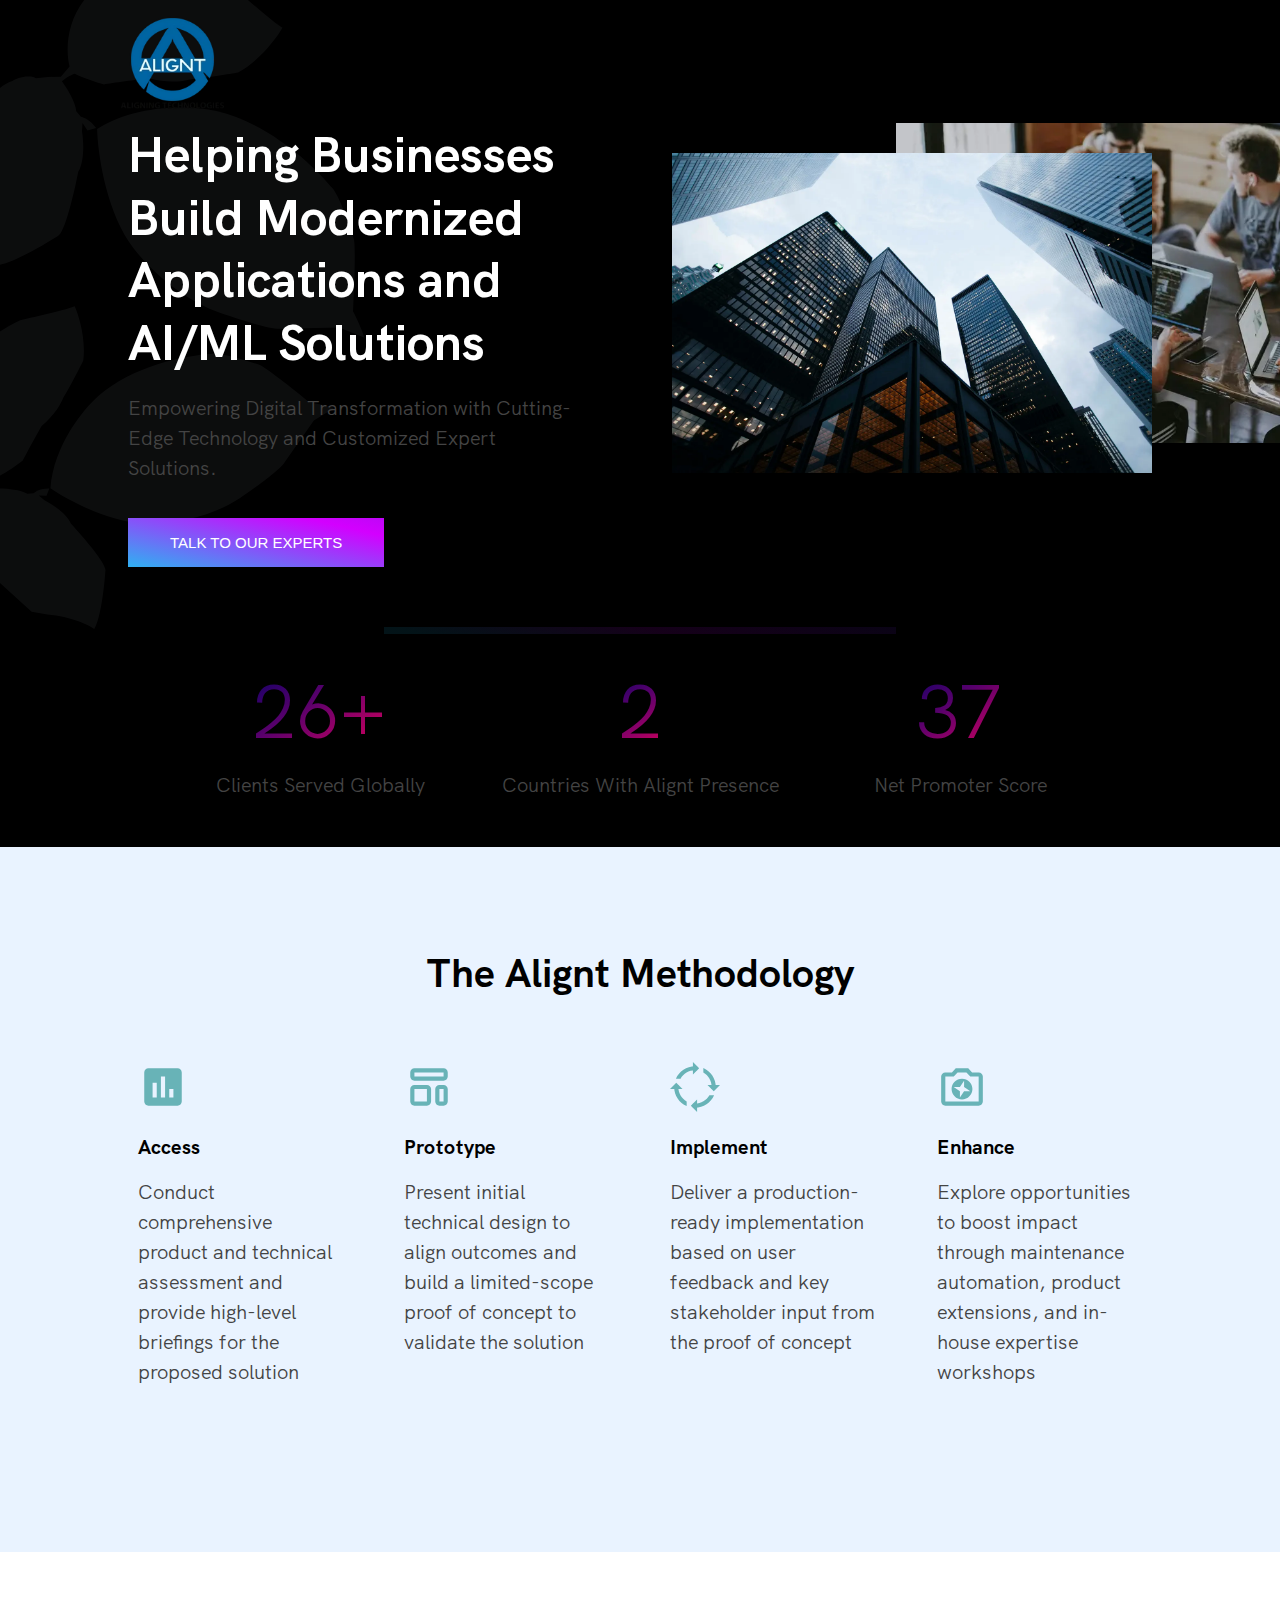
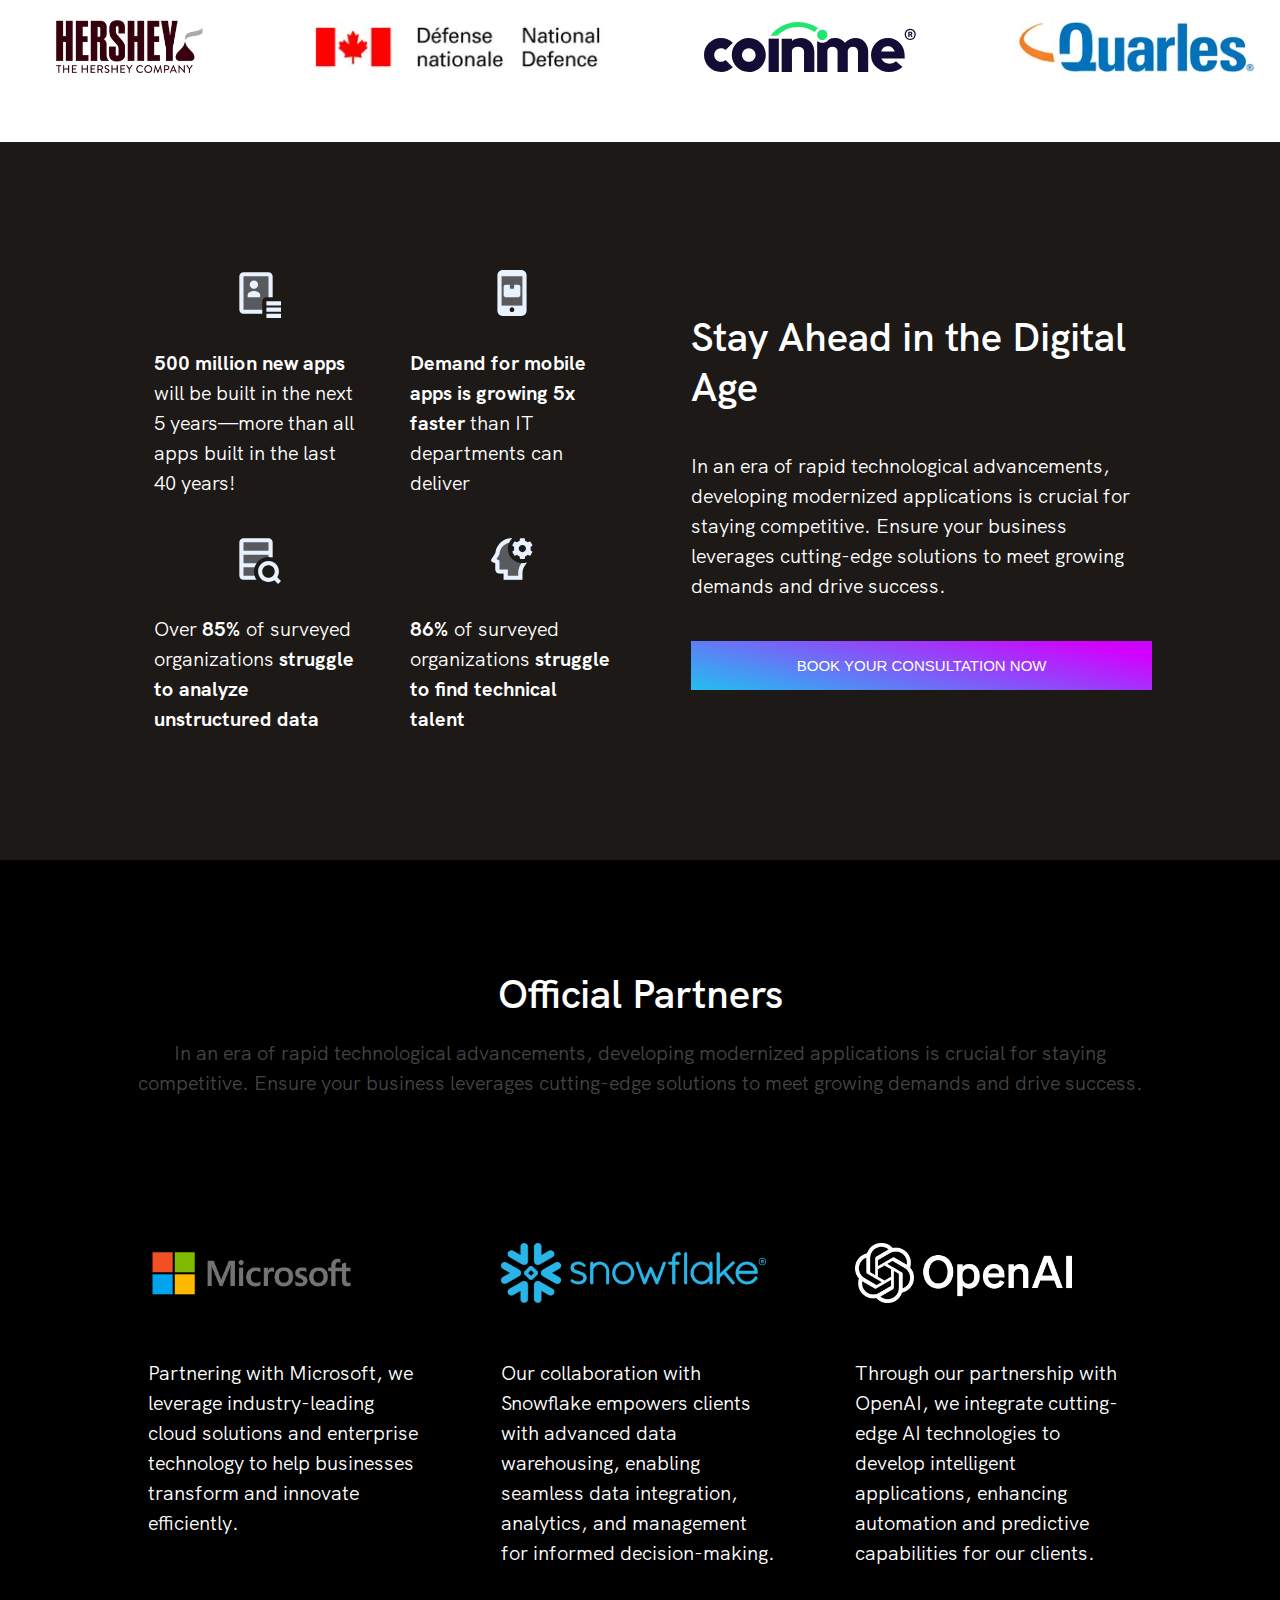
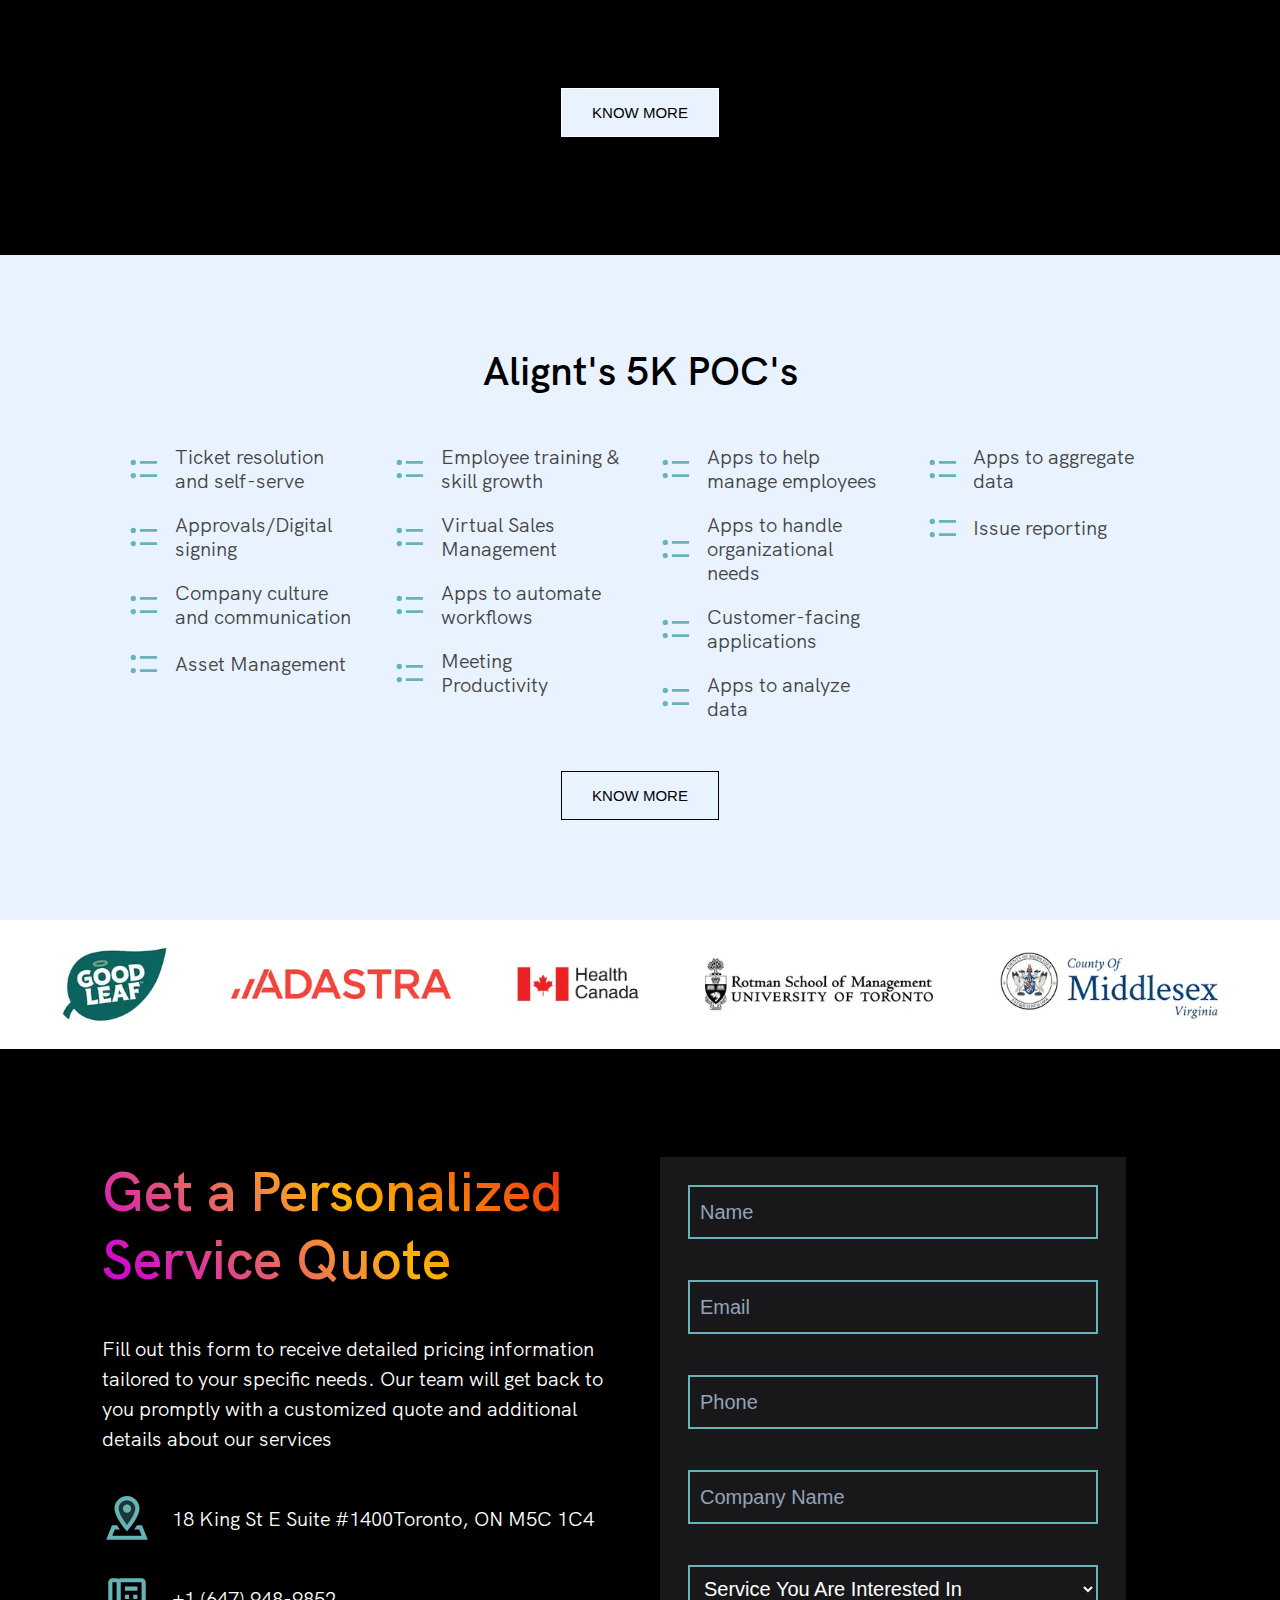
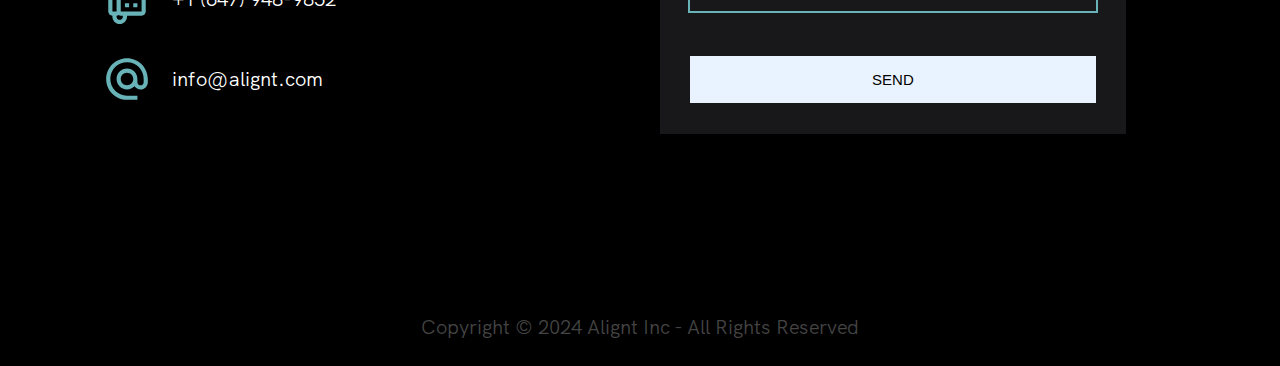
<file: ALIGNT/index.html>
<!DOCTYPE html>
<html lang="en">
  <head>
    <meta charset="UTF-8" />
    <meta name="viewport" content="width=device-width, initial-scale=1.0" />
    <title>ALIGNT</title>
    <link rel="stylesheet" href="style.css" />
  </head>
  <body>
    <div id="home__main">
      <div id="hero">
        <div id="home__hero__section">
          <div id="home__logo">
            <img
              class="brand__logo"
              src="images/alignt-logo.webp"
              alt="alignt-logo"
            />
          </div>
          <div id="home__hero__top">
            <div id="home__hero__left">
              <h1>
                Helping Businesses Build Modernized Applications and AI/ML
                Solutions
              </h1>
              <p>
                Empowering Digital Transformation with Cutting-Edge Technology
                and Customized Expert Solutions.
              </p>
              <a href="#contact__box">
                <button class="gradiant__btn">Talk to our experts</button>
              </a>
            </div>
            <div id="home__hero__right">
              <img class="hero__image1" src="images/hero1.webp" alt="hero1" />
              <img class="hero__image2" src="images/hero2.webp" alt="hero2" />
            </div>
          </div>
          <div class="hero__line"></div>
        </div>
      </div>
      <div id="numbers__section">
        <div class="number__card">
          <h1><span id="number1">0</span><span>+</span></h1>
          <p>Clients Served Globally</p>
        </div>
        <div class="number__card">
          <h1 id="number2">0</h1>
          <p>Countries With Alignt Presence</p>
        </div>
        <div class="number__card">
          <h1 id="number3">0</h1>
          <p>Net Promoter Score</p>
        </div>
      </div>
      <div id="methodology__section">
        <h2>The Alignt Methodology</h2>
        <div id="methodology__cards">
          <div class="methodology__card">
            <svg
              xmlns="http://www.w3.org/2000/svg"
              width="24"
              height="24"
              viewBox="0 0 24 24"
            >
              <path
                d="M19 3H5c-1.1 0-2 .9-2 2v14c0 1.1.9 2 2 2h14c1.1 0 2-.9 2-2V5c0-1.1-.9-2-2-2zM9 17H7v-7h2v7zm4 0h-2V7h2v10zm4 0h-2v-4h2v4z"
              ></path>
            </svg>
            <h5>Access</h5>
            <p>
              Conduct comprehensive product and technical assessment and provide
              high-level briefings for the proposed solution
            </p>
          </div>
          <div class="methodology__card">
            <svg xmlns="http://www.w3.org/2000/svg" viewBox="0 0 24 24">
              <path
                d="M 5 3 C 3.9069372 3 3 3.9069372 3 5 L 3 7 C 3 8.0930628 3.9069372 9 5 9 L 19 9 C 20.093063 9 21 8.0930628 21 7 L 21 5 C 21 3.9069372 20.093063 3 19 3 L 5 3 z M 5 5 L 19 5 L 19 7 L 5 7 L 5 5 z M 5 11 C 3.9069372 11 3 11.906937 3 13 L 3 19 C 3 20.093063 3.9069372 21 5 21 L 11 21 C 12.093063 21 13 20.093063 13 19 L 13 13 C 13 11.906937 12.093063 11 11 11 L 5 11 z M 17 11 C 15.906937 11 15 11.906937 15 13 L 15 19 C 15 20.093063 15.906937 21 17 21 L 19 21 C 20.093063 21 21 20.093063 21 19 L 21 13 C 21 11.906937 20.093063 11 19 11 L 17 11 z M 5 13 L 11 13 L 11 19 L 5 19 L 5 13 z M 17 13 L 19 13 L 19 19 L 17 19 L 17 13 z"
              ></path>
            </svg>
            <h5>Prototype</h5>
            <p>
              Present initial technical design to align outcomes and build a
              limited-scope proof of concept to validate the solution
            </p>
          </div>
          <div class="methodology__card">
            <svg xmlns="http://www.w3.org/2000/svg" viewBox="0 0 24 24">
              <path
                d="M11 6L11 0 14 3zM13 18L13 24 10 21zM18 11L24 11 21 14z"
              ></path>
              <path
                d="M5.079 8C6.463 5.611 9.041 4 12 4c.339 0 .672.028 1 .069V2.05C12.671 2.018 12.338 2 12 2 7.9 2 4.381 4.47 2.838 8H5.079zM16 5.079c2.389 1.384 4 3.962 4 6.921 0 .339-.028.672-.069 1h2.019c.033-.329.05-.662.05-1 0-4.1-2.47-7.619-6-9.162V5.079zM8 18.921C5.611 17.537 4 14.959 4 12c0-.339.028-.672.069-1H2.05C2.018 11.329 2 11.662 2 12c0 4.1 2.47 7.619 6 9.162V18.921zM18.921 16c-1.384 2.389-3.962 4-6.921 4-.339 0-.672-.028-1-.069v2.019c.329.033.662.05 1 .05 4.1 0 7.619-2.47 9.162-6H18.921z"
              ></path>
              <path d="M6 13L0 13 3 10z"></path>
            </svg>
            <h5>Implement</h5>
            <p>
              Deliver a production-ready implementation based on user feedback
              and key stakeholder input from the proof of concept
            </p>
          </div>
          <div class="methodology__card">
            <svg xmlns="http://www.w3.org/2000/svg" viewBox="0 0 24 24">
              <path
                d="M 14.998047 3 L 8.9980469 3.0039062 L 7.1640625 5 L 4 5 C 2.9 5 2 5.9 2 7 L 2 19 C 2 20.1 2.9 21 4 21 L 20 21 C 21.1 21 22 20.1 22 19 L 22 7 C 22 5.9 21.1 5 20 5 L 16.84375 5 L 14.998047 3 z M 14.121094 4.9980469 L 15.966797 7 L 20 7 L 20 19 L 4 19 L 4 7 L 8.0429688 7 L 9.8789062 5 L 14.121094 4.9980469 z M 12 8 C 9.239 8 7 10.239 7 13 C 7 15.761 9.239 18 12 18 C 14.761 18 17 15.761 17 13 C 17 10.239 14.761 8 12 8 z M 13 9 L 13 12 L 16 14 L 13 14 L 11 17 L 11 14 L 8 12 L 11 12 L 13 9 z"
              ></path>
            </svg>
            <h5>Enhance</h5>
            <p>
              Explore opportunities to boost impact through maintenance
              automation, product extensions, and in-house expertise workshops
            </p>
          </div>
        </div>
      </div>
      <div id="marquee__section">
        <div class="marquees">
          <img src="images/hershey-logo-300.webp" alt="hershey-logo" />
          <img src="images/national-defence.webp" alt="national-defence" />
          <img src="images/coinme_logo.svg" alt="coinme-logo" />
          <img src="images/quarles.webp" alt="quarles-logo" />
          <img src="images/duobank-logo_m-cropped.webp" alt="duobank-logo" />
        </div>
        <div class="marquees">
          <img src="images/hershey-logo-300.webp" alt="hershey-logo" />
          <img src="images/national-defence.webp" alt="national-defence" />
          <img src="images/coinme_logo.svg" alt="coinme-logo" />
          <img src="images/quarles.webp" alt="quarles-logo" />
          <img src="images/duobank-logo_m-cropped.webp" alt="duobank-logo" />
        </div>
      </div>
      <div id="consultation__section">
        <div class="consultation__section__left">
          <div class="consulation__cards">
            <div class="consulation__card">
              <svg xmlns="http://www.w3.org/2000/svg" viewBox="0 0 24 24">
                <path
                  d="M17,14h2V3H5v18h10v-5C15,14.895,15.895,14,17,14z"
                  opacity=".3"
                ></path>
                <path
                  d="M11 6A2 2 0 1 0 11 10 2 2 0 1 0 11 6zM8 12.875C8 11.628 9.999 11 11 11s3 .628 3 1.875V14H8V12.875z"
                ></path>
                <path
                  d="M15 20H6V4h12v10h2V4c0-1.105-.895-2-2-2H6C4.9 2 4 2.9 4 4v16c0 1.1.9 2 2 2h9V20zM17 19H24V21H17z"
                ></path>
                <path d="M17 16H24V18H17zM17 22H24V24H17z"></path>
              </svg>
              <p>
                <span>500 million new apps</span> will be built in the next 5
                years—more than all apps built in the last 40 years!
              </p>
            </div>
            <div class="consulation__card">
              <svg xmlns="http://www.w3.org/2000/svg" viewBox="0 0 24 24">
                <path
                  d="M16.5,1h-9C6.12,1,5,2.12,5,3.5v17C5,21.88,6.12,23,7.5,23h9c1.38,0,2.5-1.12,2.5-2.5v-17C19,2.12,17.88,1,16.5,1z M12,21.125c-0.622,0-1.125-0.503-1.125-1.125s0.503-1.125,1.125-1.125s1.125,0.503,1.125,1.125S12.622,21.125,12,21.125z M17,18H7 V4h10V18z"
                ></path>
                <path
                  d="M13,8v2h-2V8H9C8.448,8,8,8.448,8,9v4c0,0.552,0.448,1,1,1h6c0.552,0,1-0.448,1-1V9c0-0.552-0.448-1-1-1H13z"
                ></path>
                <path d="M6 3H18V18H6z" opacity=".3"></path>
              </svg>
              <p>
                <span>Demand for mobile apps is growing 5x faster</span> than IT
                departments can deliver
              </p>
            </div>
          </div>
          <div class="consulation__cards">
            <div class="consulation__card">
              <svg xmlns="http://www.w3.org/2000/svg" viewBox="0 0 24 24">
                <path
                  d="M5 8H19V10H5zM24 22.6l-1.8-1.8C22.7 20 23 19 23 18c0-2.8-2.2-5-5-5s-5 2.2-5 5 2.2 5 5 5c1 0 2-.3 2.8-.8l1.8 1.8L24 22.6zM18 21c-1.7 0-3-1.3-3-3s1.3-3 3-3 3 1.3 3 3S19.7 21 18 21z"
                ></path>
                <path
                  d="M11.294,20H6v-4h5.294c0.215-0.723,0.544-1.396,0.966-2H6V4h12v7c0.695,0,1.366,0.105,2,0.294V4c0-1.105-0.895-2-2-2H6 C4.895,2,4,2.895,4,4v16c0,1.105,0.895,2,2,2h6.26C11.838,21.396,11.509,20.723,11.294,20z"
                ></path>
                <path
                  d="M11,18c0-3.866,3.134-7,7-7c0.34,0,0.673,0.033,1,0.08V3H5v18h6.683C11.25,20.09,11,19.075,11,18z"
                  opacity=".3"
                ></path>
              </svg>
              <p>
                Over <span>85%</span> of surveyed organizations
                <span>struggle to analyze unstructured data</span>
              </p>
            </div>
            <div class="consulation__card">
              <svg xmlns="http://www.w3.org/2000/svg" viewBox="0 0 24 24">
                <path
                  d="M17,14c-3.866,0-7-3.134-7-7c0-1.957,0.805-3.725,2.1-4.995C12.066,2.005,12.034,2,12,2C7.88,2,4.49,5.115,4.052,9.118l-1.893,2.969c-0.305,0.477-0.106,1.114,0.415,1.333L4,14.021V17c0,1.105,0.895,2,2,2h2v3h9v-2.76c0-3.135,1.271-3.988,2.159-5.583C18.478,13.878,17.754,14,17,14z"
                  opacity=".3"
                ></path>
                <path
                  d="M20.906,7.76C20.953,7.513,20.982,7.26,20.982,7s-0.029-0.513-0.077-0.76l0.806-0.599c0.103-0.077,0.133-0.219,0.068-0.33l-0.936-1.621c-0.064-0.112-0.202-0.157-0.32-0.106l-0.936,0.405c-0.379-0.328-0.817-0.584-1.301-0.752L18.17,2.224C18.155,2.096,18.047,2,17.918,2h-1.872c-0.129,0-0.237,0.096-0.252,0.224l-0.117,1.012c-0.484,0.168-0.921,0.423-1.301,0.752L13.44,3.583c-0.118-0.051-0.256-0.006-0.32,0.106l-0.936,1.621c-0.064,0.112-0.035,0.254,0.068,0.33l0.806,0.599c-0.047,0.246-0.077,0.5-0.077,0.76s0.029,0.513,0.077,0.76l-0.806,0.599c-0.103,0.077-0.133,0.219-0.068,0.33l0.936,1.621c0.064,0.112,0.202,0.157,0.32,0.106l0.936-0.405c0.379,0.328,0.817,0.584,1.301,0.752l0.117,1.012C15.809,11.904,15.918,12,16.046,12h1.872c0.129,0,0.237-0.096,0.252-0.224l0.117-1.012c0.484-0.168,0.921-0.423,1.301-0.752l0.936,0.405c0.118,0.051,0.256,0.005,0.32-0.106l0.936-1.621c0.064-0.112,0.035-0.254-0.068-0.33L20.906,7.76z M16.982,8.75c-0.966,0-1.75-0.784-1.75-1.75c0-0.967,0.784-1.75,1.75-1.75s1.75,0.783,1.75,1.75C18.732,7.966,17.949,8.75,16.982,8.75z"
                ></path>
                <path
                  d="M17,14c-0.151,0-0.3-0.013-0.449-0.023c-0.755,1.121-1.566,2.577-1.566,5.263V20h-5v-3h-4v-4.306l-1.223-0.516l-0.241-0.101l1.201-1.884L5.973,9.8l0.051-0.463c0.282-2.566,2.156-4.582,4.572-5.156c0.361-0.819,0.873-1.556,1.504-2.175C12.061,2.005,12.023,2,11.985,2c-4.12,0-7.51,3.115-7.948,7.118l-1.893,2.969c-0.305,0.477-0.106,1.114,0.415,1.333l1.426,0.601V17c0,1.105,0.895,2,2,2h2v3h9v-2.76c0-3.13,1.268-3.986,2.155-5.576C18.465,13.881,17.747,14,17,14z"
                ></path>
              </svg>

              <p>
                <span>86%</span> of surveyed organizations
                <span>struggle to find technical talent</span>
              </p>
            </div>
          </div>
        </div>
        <div class="consultation__section__right">
          <h1>Stay Ahead in the Digital Age</h1>
          <p>
            In an era of rapid technological advancements, developing modernized
            applications is crucial for staying competitive. Ensure your
            business leverages cutting-edge solutions to meet growing demands
            and drive success.
          </p>
          <a href="#contact__box">
            <button class="gradiant__btn">book your consultation now</button>
          </a>
        </div>
      </div>
      <div id="partners__section">
        <div class="partners__section__head">
          <h1>Official Partners</h1>
          <p>
            In an era of rapid technological advancements, developing modernized
            applications is crucial for staying competitive. Ensure your
            business leverages cutting-edge solutions to meet growing demands
            and drive success.
          </p>
        </div>
        <div class="partener__cards">
          <div class="partener__card">
            <img src="images/MicrosoftlogoPNGimage.png" alt="microsoft-logo" />
            <p>
              Partnering with Microsoft, we leverage industry-leading cloud
              solutions and enterprise technology to help businesses transform
              and innovate efficiently.
            </p>
          </div>
          <div class="partener__card">
            <img src="images/SNOW_BIG.png" alt="snowflake-logo" />
            <p>
              Our collaboration with Snowflake empowers clients with advanced
              data warehousing, enabling seamless data integration, analytics,
              and management for informed decision-making.
            </p>
          </div>
          <div class="partener__card">
            <img src="images/Open-AI-White-Logo-PNG.png" alt="openAI-logo" />
            <p>
              Through our partnership with OpenAI, we integrate cutting-edge AI
              technologies to develop intelligent applications, enhancing
              automation and predictive capabilities for our clients.
            </p>
          </div>
        </div>
        <a href="#contact__box">
          <button class="outlined__btn">know more</button>
        </a>
      </div>
      <div id="poc__section">
        <h1>Alignt's 5K POC's</h1>
        <div class="poc__grid">
          <div class="poc__col">
            <div class="poc__row">
              <svg
                xmlns="http://www.w3.org/2000/svg"
                viewBox="0 0 24 24"
                class="g"
              >
                <path
                  d="M9 16H22V18H9zM9 6H22V8H9zM4 5A2 2 0 1 0 4 9 2 2 0 1 0 4 5zM4 15A2 2 0 1 0 4 19 2 2 0 1 0 4 15z"
                ></path>
              </svg>
              <p>Ticket resolution and self-serve</p>
            </div>
            <div class="poc__row">
              <svg
                xmlns="http://www.w3.org/2000/svg"
                viewBox="0 0 24 24"
                class="g"
              >
                <path
                  d="M9 16H22V18H9zM9 6H22V8H9zM4 5A2 2 0 1 0 4 9 2 2 0 1 0 4 5zM4 15A2 2 0 1 0 4 19 2 2 0 1 0 4 15z"
                ></path>
              </svg>
              <p>Approvals/Digital signing</p>
            </div>
            <div class="poc__row">
              <svg
                xmlns="http://www.w3.org/2000/svg"
                viewBox="0 0 24 24"
                class="g"
              >
                <path
                  d="M9 16H22V18H9zM9 6H22V8H9zM4 5A2 2 0 1 0 4 9 2 2 0 1 0 4 5zM4 15A2 2 0 1 0 4 19 2 2 0 1 0 4 15z"
                ></path>
              </svg>
              <p>Company culture and communication</p>
            </div>
            <div class="poc__row">
              <svg
                xmlns="http://www.w3.org/2000/svg"
                viewBox="0 0 24 24"
                class="g"
              >
                <path
                  d="M9 16H22V18H9zM9 6H22V8H9zM4 5A2 2 0 1 0 4 9 2 2 0 1 0 4 5zM4 15A2 2 0 1 0 4 19 2 2 0 1 0 4 15z"
                ></path>
              </svg>
              <p>Asset Management</p>
            </div>
          </div>
          <div class="poc__col">
            <div class="poc__row">
              <svg
                xmlns="http://www.w3.org/2000/svg"
                viewBox="0 0 24 24"
                class="g"
              >
                <path
                  d="M9 16H22V18H9zM9 6H22V8H9zM4 5A2 2 0 1 0 4 9 2 2 0 1 0 4 5zM4 15A2 2 0 1 0 4 19 2 2 0 1 0 4 15z"
                ></path>
              </svg>
              <p>Employee training & skill growth</p>
            </div>
            <div class="poc__row">
              <svg
                xmlns="http://www.w3.org/2000/svg"
                viewBox="0 0 24 24"
                class="g"
              >
                <path
                  d="M9 16H22V18H9zM9 6H22V8H9zM4 5A2 2 0 1 0 4 9 2 2 0 1 0 4 5zM4 15A2 2 0 1 0 4 19 2 2 0 1 0 4 15z"
                ></path>
              </svg>
              <p>Virtual Sales Management</p>
            </div>
            <div class="poc__row">
              <svg
                xmlns="http://www.w3.org/2000/svg"
                viewBox="0 0 24 24"
                class="g"
              >
                <path
                  d="M9 16H22V18H9zM9 6H22V8H9zM4 5A2 2 0 1 0 4 9 2 2 0 1 0 4 5zM4 15A2 2 0 1 0 4 19 2 2 0 1 0 4 15z"
                ></path>
              </svg>
              <p>Apps to automate workflows</p>
            </div>
            <div class="poc__row">
              <svg
                xmlns="http://www.w3.org/2000/svg"
                viewBox="0 0 24 24"
                class="g"
              >
                <path
                  d="M9 16H22V18H9zM9 6H22V8H9zM4 5A2 2 0 1 0 4 9 2 2 0 1 0 4 5zM4 15A2 2 0 1 0 4 19 2 2 0 1 0 4 15z"
                ></path>
              </svg>
              <p>Meeting Productivity</p>
            </div>
          </div>
          <div class="poc__col">
            <div class="poc__row">
              <svg
                xmlns="http://www.w3.org/2000/svg"
                viewBox="0 0 24 24"
                class="g"
              >
                <path
                  d="M9 16H22V18H9zM9 6H22V8H9zM4 5A2 2 0 1 0 4 9 2 2 0 1 0 4 5zM4 15A2 2 0 1 0 4 19 2 2 0 1 0 4 15z"
                ></path>
              </svg>
              <p>Apps to help manage employees</p>
            </div>
            <div class="poc__row">
              <svg
                xmlns="http://www.w3.org/2000/svg"
                viewBox="0 0 24 24"
                class="g"
              >
                <path
                  d="M9 16H22V18H9zM9 6H22V8H9zM4 5A2 2 0 1 0 4 9 2 2 0 1 0 4 5zM4 15A2 2 0 1 0 4 19 2 2 0 1 0 4 15z"
                ></path>
              </svg>
              <p>Apps to handle organizational needs</p>
            </div>
            <div class="poc__row">
              <svg
                xmlns="http://www.w3.org/2000/svg"
                viewBox="0 0 24 24"
                class="g"
              >
                <path
                  d="M9 16H22V18H9zM9 6H22V8H9zM4 5A2 2 0 1 0 4 9 2 2 0 1 0 4 5zM4 15A2 2 0 1 0 4 19 2 2 0 1 0 4 15z"
                ></path>
              </svg>
              <p>Customer-facing applications</p>
            </div>
            <div class="poc__row">
              <svg
                xmlns="http://www.w3.org/2000/svg"
                viewBox="0 0 24 24"
                class="g"
              >
                <path
                  d="M9 16H22V18H9zM9 6H22V8H9zM4 5A2 2 0 1 0 4 9 2 2 0 1 0 4 5zM4 15A2 2 0 1 0 4 19 2 2 0 1 0 4 15z"
                ></path>
              </svg>
              <p>Apps to analyze data</p>
            </div>
          </div>
          <div class="poc__col">
            <div class="poc__row">
              <svg
                xmlns="http://www.w3.org/2000/svg"
                viewBox="0 0 24 24"
                class="g"
              >
                <path
                  d="M9 16H22V18H9zM9 6H22V8H9zM4 5A2 2 0 1 0 4 9 2 2 0 1 0 4 5zM4 15A2 2 0 1 0 4 19 2 2 0 1 0 4 15z"
                ></path>
              </svg>
              <p>Apps to aggregate data</p>
            </div>
            <div class="poc__row">
              <svg
                xmlns="http://www.w3.org/2000/svg"
                viewBox="0 0 24 24"
                class="g"
              >
                <path
                  d="M9 16H22V18H9zM9 6H22V8H9zM4 5A2 2 0 1 0 4 9 2 2 0 1 0 4 5zM4 15A2 2 0 1 0 4 19 2 2 0 1 0 4 15z"
                ></path>
              </svg>
              <p>Issue reporting</p>
            </div>
          </div>
        </div>
        <a href="#contact__box">
          <button class="outlined__btn">know more</button>
        </a>
      </div>
      <div id="marquee__section2">
        <div class="marquees2">
          <img src="images/goodleaf.webp" alt="goodleaf-logo" />
          <img src="images/adastra.webp" alt="adastra-logo" />
          <img
            src="images/health-canada-logo-vector-300.webp"
            alt="health-canada-logo"
          />
          <img src="images/rsut.webp" alt="rsut-logo" />
          <img src="images/cmv.webp" alt="cmv-logo" />
        </div>
      </div>
      <div id="contact__box">
        <div id="contact__section">
          <div class="contact__details">
            <div>
              <h1>Get a Personalized Service Quote</h1>
              <p>
                Fill out this form to receive detailed pricing information
                tailored to your specific needs. Our team will get back to you
                promptly with a customized quote and additional details about
                our services
              </p>
            </div>
            <div class="contact__links">
              <div class="contact__link">
                <svg
                  xmlns="http://www.w3.org/2000/svg"
                  viewBox="0 0 24 24"
                  class="g"
                >
                  <path
                    d="M19.2,15h-2.388c-0.485,0.731-0.971,1.408-1.419,2h2.454l1.2,3H4.953l1.2-3h2.454c-0.448-0.592-0.934-1.269-1.419-2H4.8L2,22h20L19.2,15z"
                  ></path>
                  <path
                    d="M12,1C8.686,1,6,3.686,6,7c0,4.286,6,11,6,11s6-6.714,6-11C18,3.686,15.314,1,12,1z M11.999,14.859C10.078,12.364,8,9.016,8,7c0-2.206,1.794-4,4-4s4,1.794,4,4C16,9.01,13.92,12.36,11.999,14.859z"
                  ></path>
                  <path d="M12 5A2 2 0 1 0 12 9A2 2 0 1 0 12 5Z"></path>
                  <path
                    d="M17,7c0,2.761-5,9-5,9S7,9.761,7,7s2.239-5,5-5S17,4.239,17,7z"
                    opacity=".3"
                  ></path>
                </svg>
                <a href="#">18 King St E Suite #1400Toronto, ON M5C 1C4</a>
              </div>
              <div class="contact__link">
                <svg
                  xmlns="http://www.w3.org/2000/svg"
                  viewBox="0 0 24 24"
                  class="g"
                >
                  <path
                    d="M 5 2 C 3.9069372 2 3 2.9069372 3 4 L 3 18 C 3 19.093063 3.9069372 20 5 20 L 5 20.5 C 5 22.421188 6.5788117 24 8.5 24 C 10.421188 24 12 22.421188 12 20.5 L 12 20 L 19 20 C 20.105 20 21 19.105 21 18 L 21 4 C 21 2.895 20.105 2 19 2 L 9 2 C 8.6323895 2 8.2919993 2.1064091 7.9960938 2.2792969 C 7.7007128 2.1059124 7.3627041 2 7 2 L 5 2 z M 5 4 L 7 4 L 7 18 L 5 18 L 5 4 z M 9 4 L 19 4 L 19 18 L 9 18 L 9 4 z M 11 6 L 11 8 L 17 8 L 17 6 L 11 6 z M 11 10 L 11 12 L 13 12 L 13 10 L 11 10 z M 15 10 L 15 12 L 17 12 L 17 10 L 15 10 z M 11 14 L 11 16 L 13 16 L 13 14 L 11 14 z M 15 14 L 15 16 L 17 16 L 17 14 L 15 14 z M 7.9960938 19.720703 C 8.2919993 19.893591 8.6323895 20 9 20 L 10 20 L 10 20.5 C 10 21.340812 9.3408117 22 8.5 22 C 7.6591883 22 7 21.340812 7 20.5 L 7 20 C 7.3627041 20 7.7007128 19.894088 7.9960938 19.720703 z"
                  ></path>
                </svg>
                <a href="#">+1 (647) 948-9852</a>
              </div>
              <div class="contact__link">
                <svg
                  xmlns="http://www.w3.org/2000/svg"
                  viewBox="0 0 24 24"
                  class="g"
                >
                  <path
                    d="M 12 2 C 6.4886661 2 2 6.4886661 2 12 C 2 17.511334 6.4886661 22 12 22 L 17 22 L 17 20 L 12 20 C 7.5693339 20 4 16.430666 4 12 C 4 7.5693339 7.5693339 4 12 4 C 16.430666 4 20 7.5693339 20 12 L 20 13.5 C 20 14.340812 19.340812 15 18.5 15 C 17.659188 15 17 14.340812 17 13.5 L 17 12 C 17 9.2504209 14.749579 7 12 7 C 9.2504209 7 7 9.2504209 7 12 C 7 14.749579 9.2504209 17 12 17 C 13.413556 17 14.687859 16.398875 15.599609 15.447266 C 16.230695 16.380863 17.297708 17 18.5 17 C 20.421188 17 22 15.421188 22 13.5 L 22 12 C 22 6.4886661 17.511334 2 12 2 z M 12 9 C 13.668699 9 15 10.331301 15 12 C 15 13.668699 13.668699 15 12 15 C 10.331301 15 9 13.668699 9 12 C 9 10.331301 10.331301 9 12 9 z"
                  ></path>
                </svg>
                <a href="#">info@alignt.com</a>
              </div>
            </div>
          </div>
          <div class="contact__form">
            <form action="">
              <input type="text" placeholder="Name" />
              <input type="email" placeholder="Email" />
              <input type="tel" placeholder="Phone" />
              <input type="text" placeholder="Company Name" />
              <select name="Service" id="">
                <option value="" selected disabled hidden>
                  Service You Are Interested In
                </option>
                <option value="Power Platform">Power Platform</option>
                <option value="Microsoft 365">Microsoft 365</option>
                <option value="Co-Pilot">Co-Pilot</option>
                <option value="Data & AI">Data & AI</option>
              </select>
              <button type="submit">Send</button>
            </form>
          </div>
        </div>
        <p id="copyright">Copyright © 2024 Alignt Inc - All Rights Reserved</p>
      </div>
    </div>
    <script
      src="https://cdnjs.cloudflare.com/ajax/libs/gsap/3.12.5/gsap.min.js"
      integrity="sha512-7eHRwcbYkK4d9g/6tD/mhkf++eoTHwpNM9woBxtPUBWm67zeAfFC+HrdoE2GanKeocly/VxeLvIqwvCdk7qScg=="
      crossorigin="anonymous"
      referrerpolicy="no-referrer"
    ></script>
    <script src="index.js"></script>
  </body>
</html>
</file>
<file: ALIGNT/style.css>
:root {
  --clr-dark: #000;
  --clr-light: #fff;
  --clr-slate: #444444;
  --clr-cyan: #68b3b7;
  --clr-lightblue: #e9f3ff;
}

@font-face {
  font-family: "HK Grotesk";
  src: url("/assets/fonts/HKGrotesk-Regular.woff2") format("woff2");
  font-weight: 300; /* or the correct weight for Geist-Light */
}
@font-face {
  font-family: "HK Grotesk";
  src: url("/assets/fonts/HKGrotesk-Bold.woff2") format("woff2");
  font-weight: 700; /* or the correct weight for Geist-Bold */
}
@font-face {
  font-family: "HK Grotesk";
  src: url("/assets/fonts/HKGrotesk-SemiBold.woff2") format("woff2");
  font-weight: 500; /* or the correct weight for Geist-Bold */
}

* {
  margin: 0;
  padding: 0;
  box-sizing: border-box;
}

html,
body {
  /* height: 600vh; */
  width: 100%;
  margin: 0;
  padding: 0;
  font-family: "HK Grotesk", sans-serif;
  color: var(--clr-light);
  overflow-x: hidden;
}

a {
  text-decoration: none;
  color: #fff;
}

#home__main {
  height: 100%;
  width: 100%;
  /* overflow-x: hidden; */
}

#hero {
  position: relative;
  width: 100%;
  background-color: var(--clr-dark);
  padding-bottom: 20px;
}

#hero::before {
  content: "";
  position: absolute;
  top: 0;
  left: 0;
  width: 100%;
  height: 100%;
  background-image: url(images/leaf-pattern.svg);
  background-repeat: no-repeat;
  opacity: 0.05;
  z-index: 1;
}

#home__hero__section {
  height: fit-content;
  width: 80%;
  margin: 0 auto;
  position: relative;
  z-index: 100;
}

#home__logo {
  position: relative;
  left: -15px;
  margin: 0 auto;
}

.brand__logo {
  height: 119px;
}

#home__hero__top {
  display: flex;
  justify-content: space-between;
  /* align-items: center; */
}

#home__hero__left {
  width: 45%;
}

#home__hero__left h1 {
  font-size: clamp(42px, 50px, 55px);
  line-height: 1.25em;
  font-weight: 700;
  margin-bottom: 20px;
}

#home__hero__left p {
  font-size: 20px;
  line-height: 1.5;
  margin: 0px 0px 35px 0px;
  font-weight: 100;
  color: var(--clr-slate);
}

.gradiant__btn {
  font-size: 15px;
  padding: 16px 42px;
  background: linear-gradient(13deg, #1ec3f0 7%, #d300ff 53%, #6221d4 100%);
  background-size: 200% 200%;
  background-position: 0% 50%;
  border: none;
  text-transform: uppercase;
  color: var(--clr-light);
  cursor: pointer;
  transition: background-position 0.5s ease; /* Ensures smooth transition when not hovering */
}

.gradiant__btn:hover {
  background-position: 100% 50%;
}

#home__hero__right {
  position: relative;
  width: 50%;
  display: flex;
  justify-content: flex-end;
}

.hero__image1 {
  height: 25vw;
  margin-top: 30px;
  position: relative;
  z-index: 99;
}
.hero__image2 {
  position: absolute;
  z-index: 1;
  height: 25vw;
  left: 50%;
  top: 0;
}

.hero__line {
  height: 7px;
  background-color: var(--clr-light);
  background: linear-gradient(13deg, #1ec3f0 7%, #d300ff 53%, #6221d4 100%);
  opacity: 0.1;
  width: 50%;
  margin: 60px auto 0;
}

/*****************Numbers section*****************/
#numbers__section {
  background-color: var(--clr-dark);
  width: 100%;
  display: flex;
  justify-content: center;
  padding-bottom: 30px;
}

.number__card {
  width: 25%;
  height: 100%;
  padding: 0 10px 20px;
  display: flex;
  flex-direction: column;
  justify-content: center;
  align-items: center;
  transition: background-color 0.2s linear;
}

.number__card h1 {
  font-size: 75px;
  color: var(--clr-cyan);
  margin-bottom: 5px;
  line-height: 1.5;
  font-weight: 100;
  background: linear-gradient(
    145deg,
    hsl(240deg 100% 20%) 0%,
    hsl(289deg 100% 21%) 21%,
    hsl(315deg 100% 27%) 30%,
    hsl(329deg 100% 36%) 39%,
    hsl(337deg 100% 43%) 46%,
    hsl(357deg 91% 59%) 54%,
    hsl(17deg 100% 59%) 61%,
    hsl(34deg 100% 53%) 69%,
    hsl(45deg 100% 50%) 79%,
    hsl(55deg 100% 50%) 100%
  );
  -webkit-background-clip: text;
  background-clip: text;
  -webkit-text-fill-color: transparent;
  background-size: 200% 200%;
  animation: animate-gradient 5s linear infinite;
}

@keyframes animate-gradient {
  0% {
    background-position: 0% 50%;
  }
  50% {
    background-position: 100% 50%;
  }
  100% {
    background-position: 0% 50%;
  }
}

.number__card p {
  font-size: 20px;
  color: var(--clr-slate);
  font-weight: 100;
  font-weight: lighter;
  text-align: center;
}

.number__card:hover {
  background-color: var(--clr-lightblue);
}

/*******************Methodology section****************************/
#methodology__section {
  height: fit-content;
  background-color: var(--clr-lightblue);
  padding: 0.1px;
}

#methodology__section h2 {
  color: var(--clr-dark);
  font-size: 40px;
  line-height: 1.25em;
  font-weight: 700;
  text-align: center;
  margin: 100px 0 50px;
}

#methodology__cards {
  display: flex;
  flex-wrap: wrap;
  justify-content: space-between;
  width: 80%;
  margin: 0 auto 150px;
}

.methodology__card {
  display: flex;
  flex-direction: column;
  width: 22%;
  padding: 15px 10px;
  transition: background-color 0.2s linear;
}

.methodology__card:hover {
  background-color: #1e2222;
}

.methodology__card:hover h5 {
  color: var(--clr-light);
}
.methodology__card:hover p {
  color: var(--clr-lightblue);
}

.methodology__card svg {
  font-size: 50px;
  height: 50px;
  width: 50px;
  fill: var(--clr-cyan);
  margin-bottom: 20px;
}

.methodology__card svg:hover {
  cursor: pointer;
}

.methodology__card h5 {
  color: var(--clr-dark);
  font-size: 20px;
  line-height: 1.5em;
  font-weight: 600;
  margin-bottom: 15px;
}

.methodology__card p {
  font-size: 20px;
  font-weight: 100;
  color: var(--clr-slate);
  line-height: 1.5em;
}

/*******************Marquee-section*******************/

#marquee__section {
  overflow-x: hidden;
  white-space: nowrap;
  box-sizing: border-box;
  width: 100%;
  position: relative;
  display: flex;
}

.marquees {
  width: fit-content;
  display: flex;
  justify-content: space-evenly;
  align-items: center;
  padding: 5vh 0;
  animation: marquee 20s linear infinite;
}

.marquees img {
  display: inline-block;
  margin: 0 50px; /* Adjust the margin as needed */
  height: 50px;
}

#marquee__section img:nth-child(1) {
  height: 100px;
}

@keyframes marquee {
  0% {
    transform: translateX(0);
  }
  100% {
    transform: translateX(-100%);
  }
}

/************************Consultation section**************************/
#consultation__section {
  background-color: #1c1917;
  /* background-color: #1e2222; */
  display: flex;
  justify-content: space-between;
  width: 100%;
  padding: 12vh 10vw;
}

.consultation__section__left {
  width: 50%;
}

.consulation__cards {
  display: flex;
}

.consulation__card {
  padding: 2vh 2vw;
  display: flex;
  width: 50%;
  flex-direction: column;
  align-items: center;
  transition: background-color 0.2s linear;
}

.consulation__card:hover {
  background-color: #1e2222;
}

.consulation__card svg {
  fill: var(--clr-lightblue);
  height: 50px;
  margin-bottom: 30px;
}

.consulation__card svg:hover {
  cursor: pointer;
}

.consulation__card p {
  line-height: 1.5em;
  font-size: 20px;
  font-weight: 100;
  color: rgb(255, 255, 255);
}

.consulation__card p span {
  font-weight: 900;
}

.consultation__section__right {
  width: 45%;
  display: flex;
  flex-direction: column;
  justify-content: center;
}

.consultation__section__right h1 {
  font-size: 40px;
  line-height: 1.25em;
  font-weight: 500;
}
.consultation__section__right p {
  font-size: 20px;
  line-height: 1.5em;
  font-weight: 100;
  margin: 40px 0;
}
.consultation__section__right .gradiant__btn {
  width: 100%;
}

/*************************Partners Section******************************/

#partners__section {
  background-color: var(--clr-dark);
  width: 100%;
  padding: 12vh 10vw;
  display: flex;
  flex-direction: column;
  align-items: center;
}

.partners__section__head h1 {
  color: var(--clr-light);
  font-size: 40px;
  line-height: 1.25em;
  font-weight: 500;
  text-align: center;
}

.partners__section__head p {
  color: var(--clr-slate);
  font-size: 20px;
  line-height: 1.5em;
  font-weight: 100;
  text-align: center;
  margin-top: 20px;
}

.partener__cards {
  display: flex;
  justify-content: space-between;
  width: 100%;
  margin: 10vh auto;
}

.partener__card {
  display: flex;
  flex-direction: column;
  width: 31%;
  padding: 10px 20px;
  transition: background-color 0.2s linear;
}

.partener__card:hover {
  background-color: #00eac311;
}

.partener__card img {
  margin: 5vh 0;
  height: 60px;
  width: fit-content;
  object-fit: cover;
}

.partener__card p {
  line-height: 1.5em;
  font-size: 20px;
  font-weight: 100;
  margin: 10px 0;
}

.outlined__btn {
  padding: 15px 30px;
  border: 1px solid var(--clr-light);
  background-color: var(--clr-lightblue);
  color: var(--clr-dark);
  font-size: 15px;
  cursor: pointer;
  text-transform: uppercase;
  margin: 10px 0;
  transition: background-color 0.3s linear;
}

.outlined__btn:hover {
  background-color: transparent;
  color: var(--clr-light);
}

/*************************POC Section******************************/

#poc__section {
  display: flex;
  flex-direction: column;
  align-items: center;
  background-color: var(--clr-lightblue);
  padding: 10vh 0;
}

#poc__section h1 {
  color: var(--clr-dark);
  font-size: 40px;
  line-height: 1.25em;
  font-weight: 500;
  text-align: center;
  margin: 0 0 5vh;
}

.poc__grid {
  display: flex;
  justify-content: space-between;
  width: 80%;
}

.poc__col {
  display: flex;
  flex-direction: column;
  gap: 10px;
  width: 22%;
}

.poc__row {
  display: flex;
  align-items: center;
  gap: 15px;
}

#poc__section svg {
  fill: var(--clr-cyan);
  height: 40px;
  width: 40px;
}

#poc__section p {
  color: var(--clr-slate);
  font-size: 20px;
  line-height: 1.2em;
  font-weight: 100;
  margin: 5px 0;
  width: 100%;
}

#poc__section .outlined__btn {
  border: 1px solid var(--clr-dark);
  background-color: var(--clr-lightblue);
  color: var(--clr-dark);
  margin-top: 5vh;
}

#poc__section .outlined__btn:hover {
  background-color: var(--clr-dark);
  color: var(--clr-light);
}

/*************************Marquee Section 2******************************/
.marquees2 {
  width: 100%;
  display: flex;
  justify-content: center;
  /* justify-content: space-evenly; */
  gap: 5vw;
  align-items: center;
  padding: 3vh 0;
}

.marquees2 img {
  display: inline-block;
  margin: 0; /* Adjust the margin as needed */
  height: 70px;
}

.marquees2 img:nth-child(2) {
  height: 30px;
}
.marquees2 img:nth-child(1) {
  height: 75px;
}

/************************Contact section*******************************/

#contact__box {
  display: flex;
  flex-direction: column;
  gap: 10vh;
  align-items: center;
  background-color: var(--clr-dark);
  min-height: 100vh;
  padding: 12vh 8vw 3vh;
}

#contact__section {
  display: flex;
  justify-content: space-between;
  gap: 40px;
}

.contact__details {
  width: 50%;
}

.contact__details h1 {
  font-size: 55px;
  line-height: 1.25em;
  font-weight: 500;
  color: #d10dcb;
  background-image: -webkit-linear-gradient(
    45deg,
    #d10dcb 8%,
    #ffb508 52%,
    #e80e0e 100%
  );
  background-clip: text;
  -webkit-background-clip: text;
  -webkit-text-fill-color: transparent;
}

.contact__details p {
  font-size: 20px;
  line-height: 1.5em;
  font-weight: 100;
  margin: 40px 0;
}

.contact__details svg {
  fill: var(--clr-cyan);
  height: 50px;
}

.contact__link {
  display: flex;
  align-items: center;
  gap: 20px;
  margin-bottom: 30px;
}

.contact__link a {
  font-size: 20px;
  line-height: 1.5em;
  font-weight: 100;
}

.contact__form {
  width: 50%;
}

.contact__form form {
  position: relative;
  z-index: 100;
  height: 100%;
  width: 90%;
  background-color: #18181b;
  padding: 30px;
  background-image: url(https://aligntcom.swipepages.media/2020/2/bg-pattern.svg);
  background-size: cover;
  background-repeat: no-repeat;
  display: flex;
  flex-direction: column;
  gap: 5vh;
}

.contact__form input,
.contact__form select {
  width: 100%;
  padding: 10px;
  outline: none;
  line-height: 1.5em;
  border: none;
  font-size: 20px;
  color: var(--clr-light);
  background-color: transparent;
  outline: 2px solid var(--clr-cyan);
  transition: outline 0.2s linear;
}

.contact__form input::placeholder {
  color: #94a3b8;
}

.contact__form input:focus,
.contact__form select:focus {
  outline: 4px solid #d946ef;
  border-radius: 5px;
  border: none;
}

.contact__form select option {
  color: var(--clr-light);
  background-color: #18181b;
}

.contact__form button {
  width: 100%;
  padding: 15px;
  border: none;
  font-size: 15px;
  text-transform: uppercase;
  background-color: var(--clr-lightblue);
  cursor: pointer;
}

#copyright {
  font-size: 20px;
  font-weight: 100;
  margin-top: 10vh;
  color: var(--clr-slate);
}

/* for mobile view */
@media only screen and (max-width: 1024px) {
  #home__hero__section {
    width: 90%;
  }

  #home__hero__top {
    flex-direction: column;
    align-items: start;
  }

  #home__hero__left {
    width: 100%;
  }

  #home__hero__left h1 {
    font-size: 42px;
  }

  #home__hero__right {
    width: 100%;
  }

  .hero__image1 {
    height: 35vh;
  }
  .hero__image2 {
    height: 35vh;
    top: 5px;
  }

  /*****************Numbers section*****************/
  #numbers__section {
    flex-direction: column;
    align-items: center;
  }

  .number__card {
    width: 100%;
  }

  /*******************Methodology section****************************/

  #methodology__section h2 {
    font-size: 36px;
    margin: 60px 0 50px;
  }

  #methodology__cards {
    flex-direction: column;
    margin-bottom: 100px;
  }

  .methodology__card {
    width: 100%;
  }

  .methodology__card svg {
    margin-bottom: 10px;
  }

  /*******************Marquee-section*******************/

  #marquee__section {
    width: fit-content;
    word-wrap: break-word;
    gap: 10px;
    overflow: hidden;
  }

  .marquees {
    animation: marquee 10s linear infinite;
  }

  .marquees img {
    margin: 0 25px;
    height: 40px;
  }

  #marquee__section img:nth-child(1) {
    height: 70px;
  }

  /************************Consultation section**************************/
  #consultation__section {
    flex-direction: column;
    padding: 12vh 5vw;
  }

  .consultation__section__left {
    width: 100%;
  }

  .consulation__cards {
    flex-direction: column;
    width: 100%;
  }

  .consulation__card {
    padding: 5vh 2vw;
    width: 100%;
  }

  .consultation__section__right {
    width: 100%;
    margin-top: 80px;
  }

  /*************************Partners Section******************************/

  .partener__cards {
    flex-direction: column;
  }

  .partener__card {
    width: 100%;
    padding: 15px 20px;
  }

  .partener__card img {
    margin: 2vh 0;
  }

  /*************************POC Section******************************/

  .poc__grid {
    flex-direction: column;
    width: 90%;
    gap: 10px;
  }

  .poc__col {
    width: 100%;
  }

  .poc__row {
    gap: 10px;
  }

  /*************************Marquee Section 2******************************/
  .marquees2 {
    flex-direction: column;
    gap: 8vw;
  }

  /************************Contact section*******************************/

  #contact__box {
    padding: 8vh 8vw 3vh;
  }

  #contact__section {
    flex-direction: column;
  }

  .contact__details {
    width: 100%;
  }

  .contact__form {
    width: 100%;
  }

  .contact__form form {
    width: 100%;
  }

  #copyright {
    text-align: center;
    margin-top: 5vh;
    font-size: 15px;
  }
}
/* for mobile view */
@media (min-width: 768.1px) and (max-width: 1024px) {
  #home__hero__right {
    display: flex;
    justify-content: center;
    gap: 20px;
    margin-top: 30px;
  }

  .hero__image1 {
    height: 33vh;
    margin: 0;
  }
  .hero__image2 {
    position: relative;
    height: 33vh;
    top: 0px;
    left: 0px;
  }

  .consultation__section__right a {
    text-align: center;
  }

  .consultation__section__right .gradiant__btn {
    width: 50%;
  }

  #methodology__cards {
    flex-direction: row;
    width: 90%;
  }

  .methodology__card {
    width: 45%;
  }

  .poc__grid {
    flex-direction: row;
    flex-wrap: wrap;
    width: 90%;
  }

  .poc__col {
    width: 45%;
  }
}

@media (min-width: 1024.1px) and (max-width: 1224px) {
  #methodology__cards {
    width: 90%;
  }

  .methodology__card p {
    font-size: 18px;
  }

  .poc__grid {
    flex-direction: row;
    flex-wrap: wrap;
    width: 90%;
  }

  .poc__col {
    width: 45%;
  }
}
</file>
